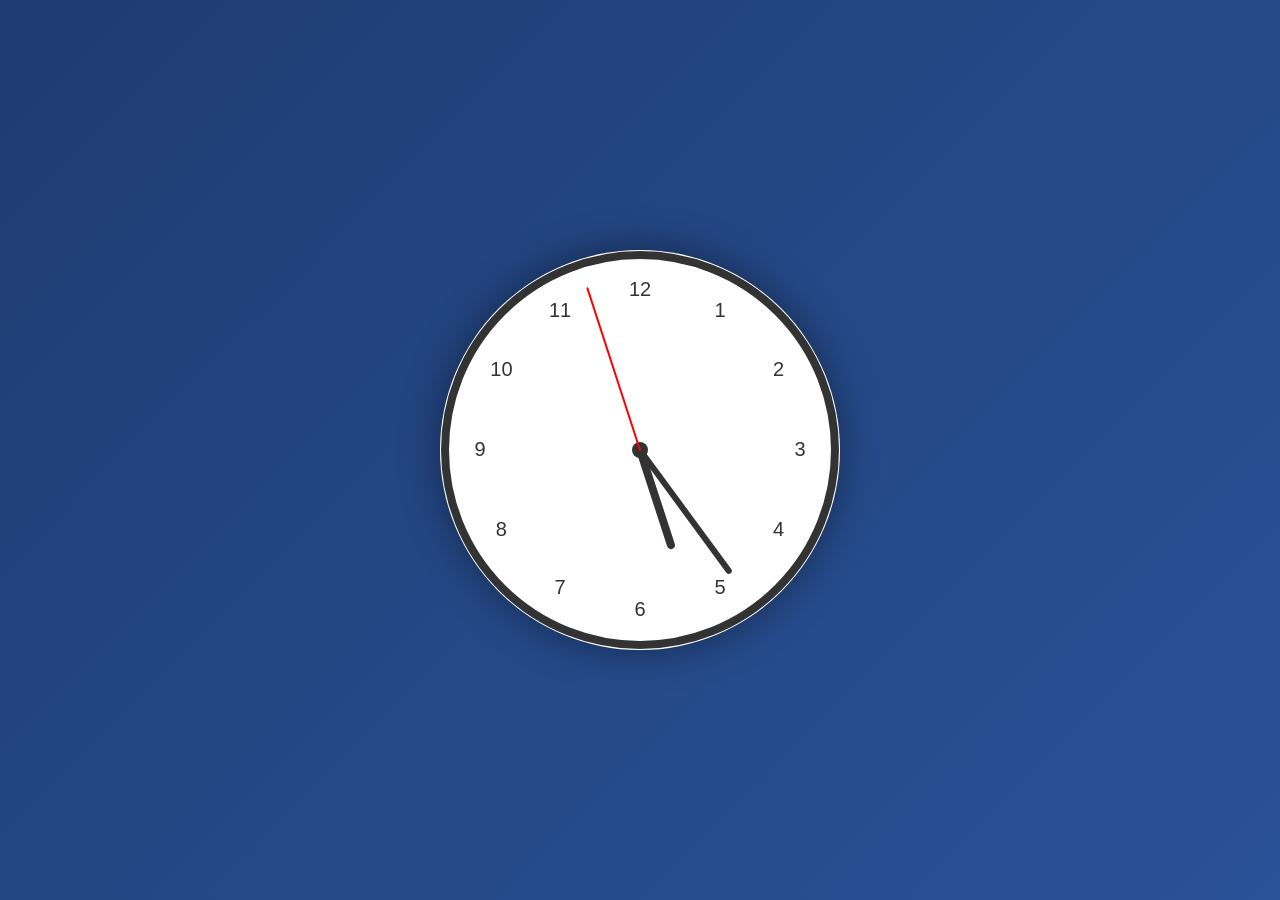
<file: animated-clock/index.html>
<!DOCTYPE html>
<html lang="en">
<head>
    <meta charset="UTF-8">
    <title>Animated Canvas Clock</title>
    <link rel="stylesheet" href="style.css">
</head>
<body>

    <canvas id="clock"></canvas>

    <script src="script.js"></script>
</body>
</html>
</file>
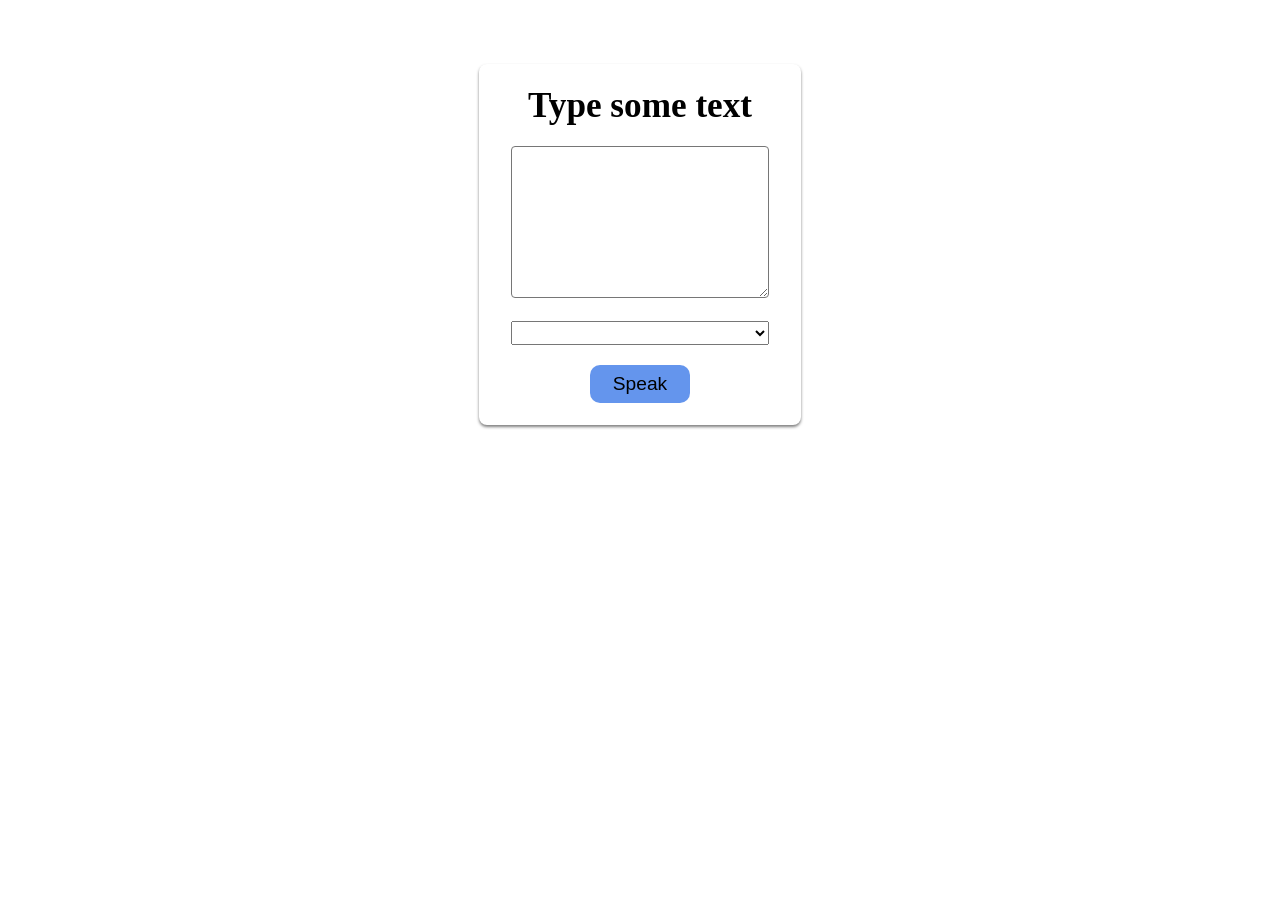
<file: speech-synthesis/index.html>
<!DOCTYPE html>
<html lang="en">
  <head>
    <meta charset="UTF-8" />
    <meta name="viewport" content="width=device-width, initial-scale=1.0" />
    <meta http-equiv="X-UA-Compatible" content="ie=edge" />
    <title>Web Speech API</title>
    <link rel="stylesheet" href="style.css" />
    <link href="https://fonts.googleapis.com/css2?family=Inter:wght@400;600;700&display=swap" rel="stylesheet">
  </head>
  <body>
    <div class="container">
      <h1>Type some text</h1>
      <form id="form">
        <div>
          <textarea id="text-input" cols="30" rows="10"></textarea>
        </div>
        <div>
          <select id="voice-select"></select>
        </div>
        <button type="submit" class="btn">Speak</button>
      </form>
    </div>
    <script src="script.js"></script>
  </body>
</html>
</file>
<file: animated-clock/style.css>
body {
    margin: 0;
    height: 100vh;
    display: flex;
    justify-content: center;
    align-items: center;
    background: linear-gradient(135deg, #1e3c72, #2a5298);
}

/* Style the canvas */
canvas {
    background: white;
    width: 400px;
    height: 400px;
    border-radius: 50%;
    box-shadow: 0 0 40px rgba(0, 0, 0, 0.4);
}
</file>
<file: speech-synthesis/style.css>
* {
  margin: 0;
  padding: 0;
  box-sizing: border-box;
}

body{
    margin-top: 4rem;
    display: flex;
    justify-content: center;
    align-items: center;
}

.container{
    padding: 1.4rem 2rem;
    max-width: 800px;
    background-color: rgb(255, 255, 255);
    border-radius: 8px;
    box-shadow: 0 2px 3px rgba(0, 0, 0, 0.5);
    text-align: center;
}

h1{
    font-size: 2.2rem;
    margin-bottom: 1.2rem;
}

textarea{
    border-radius: 4px;
}

select{
    width: 100%;
    margin: 1.2rem 0;
    padding: 2.8px;
}

.btn{
    background-color: cornflowerblue;
    border: none;
    padding: 8px 5px;
    width: 100px;
    border-radius: 10px;
    font-size: 1.2rem;
    cursor: pointer;
}
</file>
